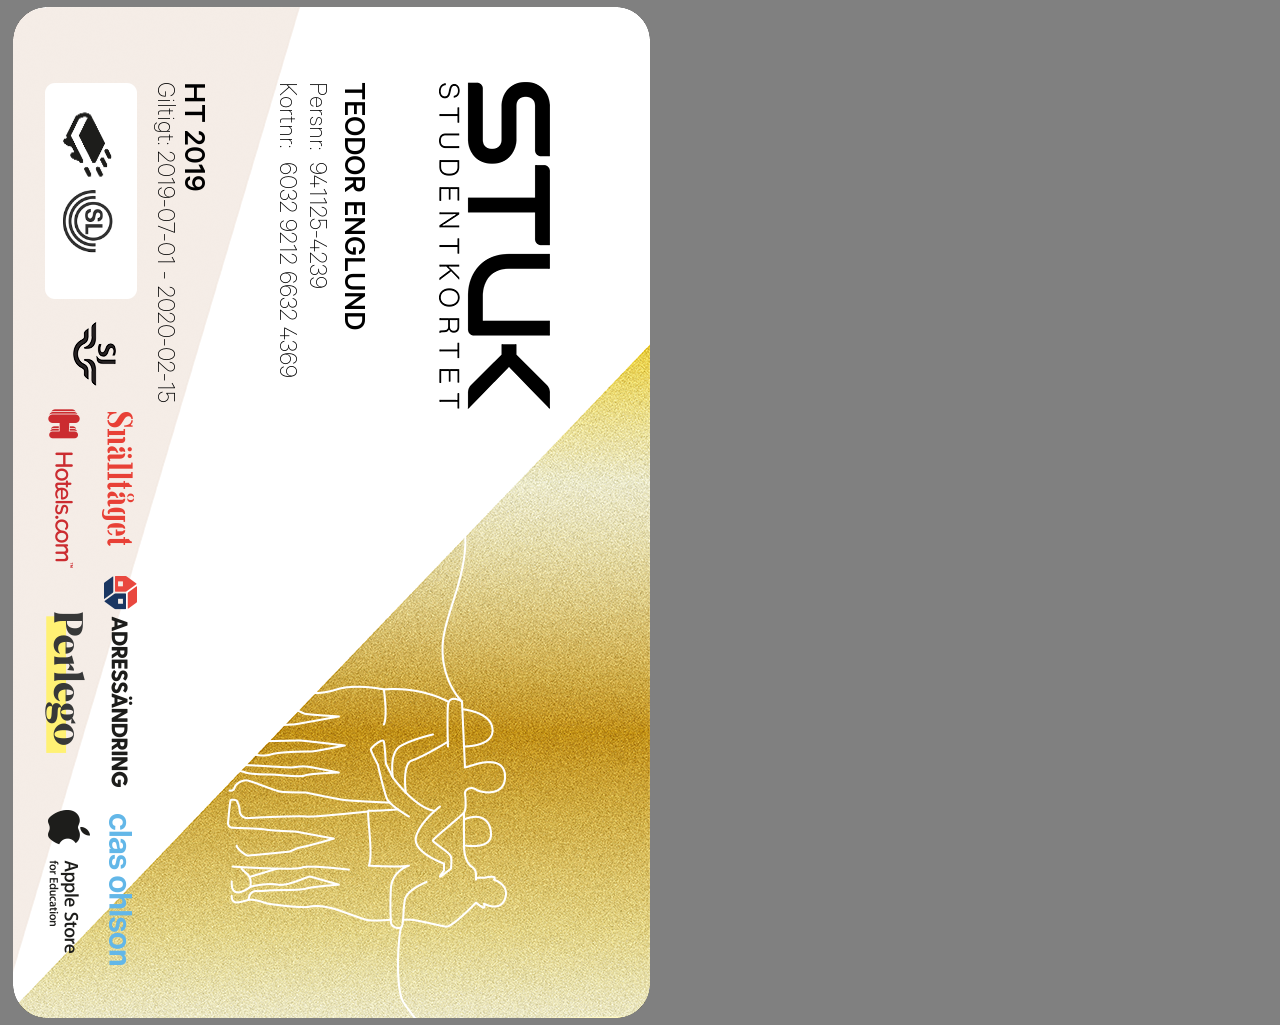
<file: Index.html>
<!DOCTYPE html>
<html lang="en">
<head>
    <meta charset="UTF-8">
    <meta name="viewport" content="width=device-width, initial-scale=1.0">
    <meta http-equiv="X-UA-Compatible" content="ie=edge">
    <link rel="stylesheet" href="Style.css">

    <!-- CDN START -->
    <!-- Bootstrap css START from: https://getbootstrap.com/docs/4.3/getting-started/introduction/ -->
    <link rel="stylesheet" href="https://stackpath.bootstrapcdn.com/bootstrap/4.3.1/css/bootstrap.min.css" integrity="sha384-ggOyR0iXCbMQv3Xipma34MD+dH/1fQ784/j6cY/iJTQUOhcWr7x9JvoRxT2MZw1T" crossorigin="anonymous">
    <!-- Bootstrap END -->
    <!-- CDN END -->

    <title>Document</title>
</head>
<body>
    <div class="containter">

        <div class="generic align-items-center text-center d-flex">

         <img id="flipImage" src="pictures/frontWithSL2.png" class="rounded img-fluid btn">
                
        </div>
    
        <div id="bottomBar">
                
        </div>

    </div>

    <script>
        let isFront = true;
        let image = document.getElementById("flipImage");

        image.addEventListener("click", changeImage);
        function changeImage(){
            if(isFront == true){
                image.src="pictures/back.png";
                isFront=false; 
            }else{
                image.src="pictures/frontWithSL2.png";
                isFront=true;
            } 
        }
        
        

    </script>
 <!-- Bootstrap js START from: https://getbootstrap.com/docs/4.3/getting-started/introduction/ -->
 <script src="https://code.jquery.com/jquery-3.3.1.slim.min.js" integrity="sha384-q8i/X+965DzO0rT7abK41JStQIAqVgRVzpbzo5smXKp4YfRvH+8abtTE1Pi6jizo" crossorigin="anonymous"></script>
 <script src="https://cdnjs.cloudflare.com/ajax/libs/popper.js/1.14.7/umd/popper.min.js" integrity="sha384-UO2eT0CpHqdSJQ6hJty5KVphtPhzWj9WO1clHTMGa3JDZwrnQq4sF86dIHNDz0W1" crossorigin="anonymous"></script>
 <script src="https://stackpath.bootstrapcdn.com/bootstrap/4.3.1/js/bootstrap.min.js" integrity="sha384-JjSmVgyd0p3pXB1rRibZUAYoIIy6OrQ6VrjIEaFf/nJGzIxFDsf4x0xIM+B07jRM" crossorigin="anonymous"></script>
 <!-- Bootstrap END -->
</body>
</html>
</file>
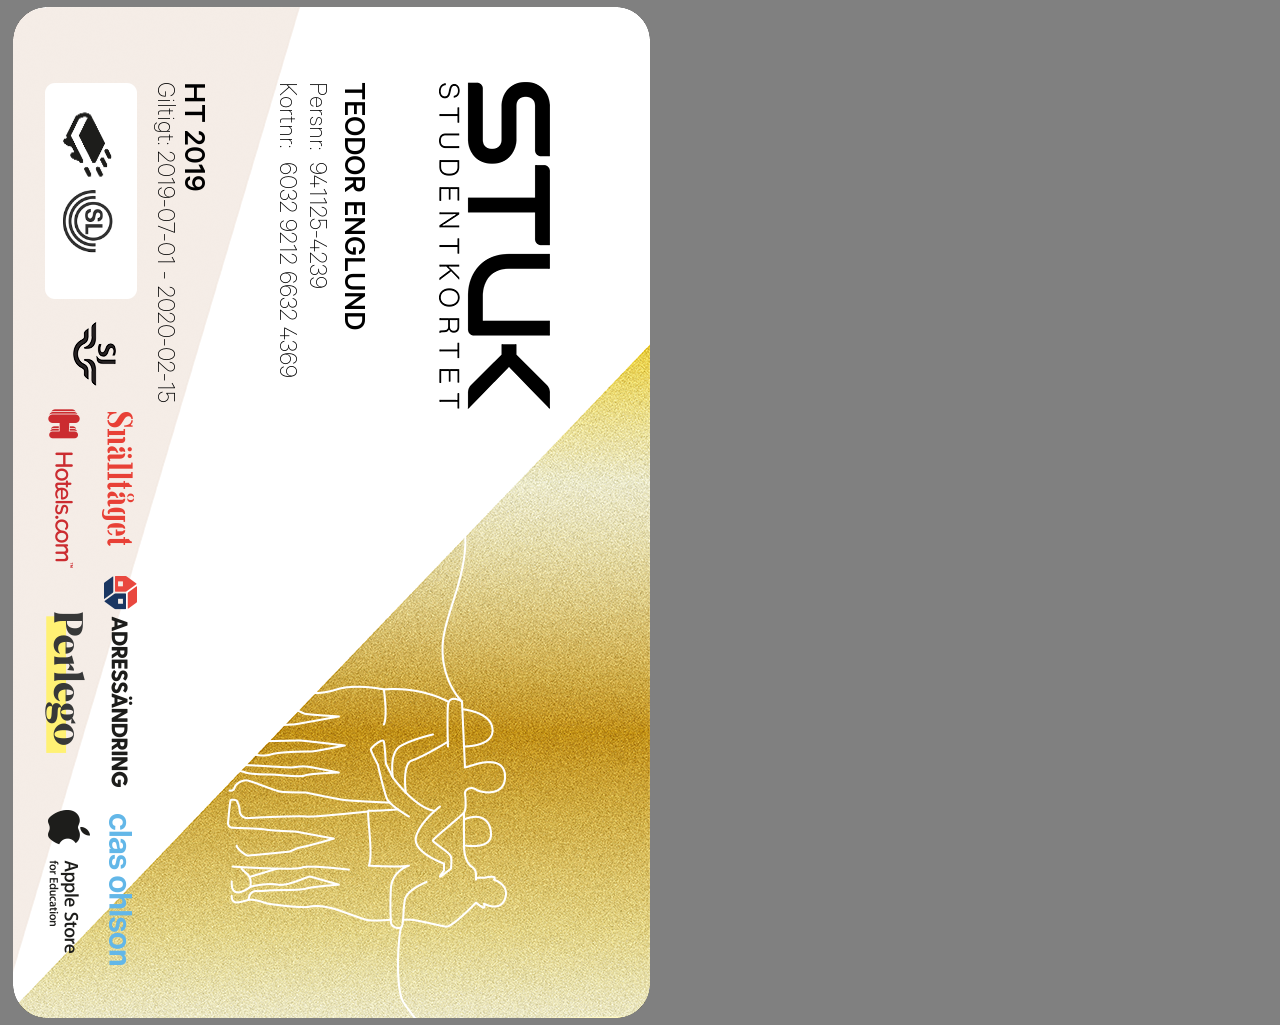
<file: index.html>
<!DOCTYPE html>
<html lang="en">
<head>
    <meta charset="UTF-8">
    <meta name="viewport" content="width=device-width, initial-scale=1.0">
    <meta http-equiv="X-UA-Compatible" content="ie=edge">
    <link rel="stylesheet" href="style.css">

    <!-- CDN START -->
    <!-- Bootstrap css START from: https://getbootstrap.com/docs/4.3/getting-started/introduction/ -->
    <link rel="stylesheet" href="https://stackpath.bootstrapcdn.com/bootstrap/4.3.1/css/bootstrap.min.css" integrity="sha384-ggOyR0iXCbMQv3Xipma34MD+dH/1fQ784/j6cY/iJTQUOhcWr7x9JvoRxT2MZw1T" crossorigin="anonymous">
    <!-- Bootstrap END -->
    <!-- CDN END -->

    <title>Document</title>
</head>
<body>
    <div class="containter">

        <div class="generic align-items-center text-center d-flex">

         <img id="flipImage" src="pictures/frontWithSL2.png" class="rounded img-fluid btn">
                
        </div>
    
        <div id="bottomBar">
                
        </div>

    </div>

    <script>
        let isFront = true;
        let image = document.getElementById("flipImage");

        image.addEventListener("click", changeImage);
        function changeImage(){
            if(isFront == true){
                image.src="pictures/back.png";
                isFront=false; 
            }else{
                image.src="pictures/frontWithSL2.png";
                isFront=true;
            } 
        }
        
        

    </script>
 <!-- Bootstrap js START from: https://getbootstrap.com/docs/4.3/getting-started/introduction/ -->
 <script src="https://code.jquery.com/jquery-3.3.1.slim.min.js" integrity="sha384-q8i/X+965DzO0rT7abK41JStQIAqVgRVzpbzo5smXKp4YfRvH+8abtTE1Pi6jizo" crossorigin="anonymous"></script>
 <script src="https://cdnjs.cloudflare.com/ajax/libs/popper.js/1.14.7/umd/popper.min.js" integrity="sha384-UO2eT0CpHqdSJQ6hJty5KVphtPhzWj9WO1clHTMGa3JDZwrnQq4sF86dIHNDz0W1" crossorigin="anonymous"></script>
 <script src="https://stackpath.bootstrapcdn.com/bootstrap/4.3.1/js/bootstrap.min.js" integrity="sha384-JjSmVgyd0p3pXB1rRibZUAYoIIy6OrQ6VrjIEaFf/nJGzIxFDsf4x0xIM+B07jRM" crossorigin="anonymous"></script>
 <!-- Bootstrap END -->
</body>
</html>
</file>
<file: Style.css>
.generic{
      background-color: gray;
  }
  .row{
      width: 100%;
  }
  #flipImage{
      background-color: gray;
  }
  .flip-card {
    background-color: transparent;
    width: 300px;
    height: 300px;
    perspective: 1000px;
  }
  
  .flip-card-inner {
    position: relative;
    width: 100%;
    height: 100%;
    text-align: center;
    transition: transform 0.6s;
    transform-style: preserve-3d;
    box-shadow: 0 4px 8px 0 rgba(0,0,0,0.2);
  }
  
  .flip-card:hover .flip-card-inner {
    transform: rotateY(180deg);
  }
  
  .flip-card-front, .flip-card-back {
    position: absolute;
    width: 100%;
    height: 100%;
    backface-visibility: hidden;
  }
  
  .flip-card-front {
    background-color: #bbb;
    color: black;
  }
  
  .flip-card-back {
    background-color: #2980b9;
    color: white;
    transform: rotateY(180deg);
  }
</file>
<file: style.css>
.generic{
      background-color: gray;
  }
  .row{
      width: 100%;
  }
  #flipImage{
      background-color: gray;
  }
  .flip-card {
    background-color: transparent;
    width: 300px;
    height: 300px;
    perspective: 1000px;
  }
  
  .flip-card-inner {
    position: relative;
    width: 100%;
    height: 100%;
    text-align: center;
    transition: transform 0.6s;
    transform-style: preserve-3d;
    box-shadow: 0 4px 8px 0 rgba(0,0,0,0.2);
  }
  
  .flip-card:hover .flip-card-inner {
    transform: rotateY(180deg);
  }
  
  .flip-card-front, .flip-card-back {
    position: absolute;
    width: 100%;
    height: 100%;
    backface-visibility: hidden;
  }
  
  .flip-card-front {
    background-color: #bbb;
    color: black;
  }
  
  .flip-card-back {
    background-color: #2980b9;
    color: white;
    transform: rotateY(180deg);
  }
</file>
